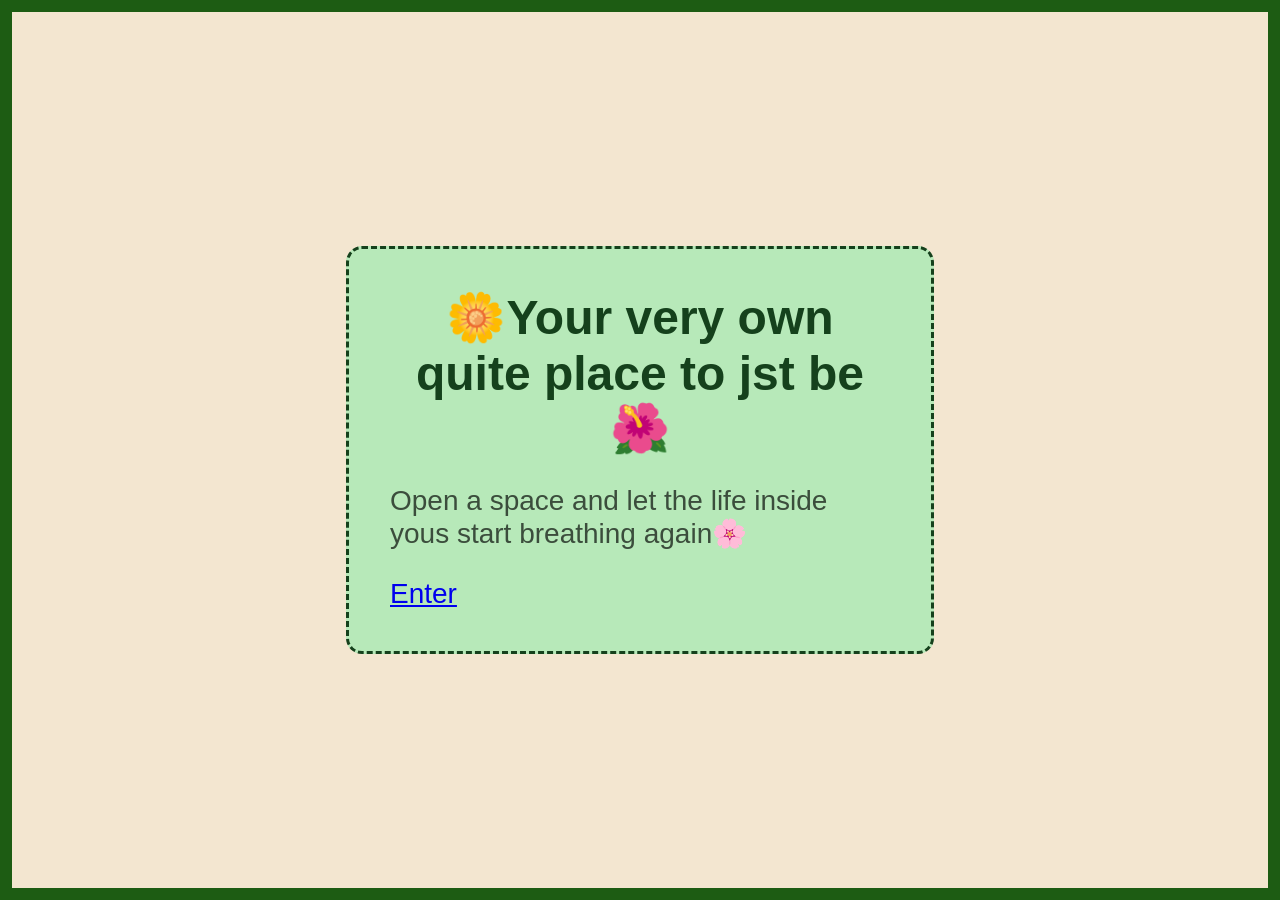
<file: index.html>
<!doctype html>
<html lang="en">
<head>
    <meta charset="UTF-8">
    <title> a digital journal space🌿🌸</title>
    <link rel="stylesheet" href="style.css">
</head>
<body>
    <div class="the-thorny-vines"></div>
    <main class="the-like-page-intro">
        <h1>🌼Your very own quite place to jst be🌺</h1>
        <p class="intro-subtext">Open a space and let the life inside yous start breathing again🌸</p>
<a href="journaling.html" class="the-enetring-butn">Enter</a>
    </main>
</body>
</html>
</file>
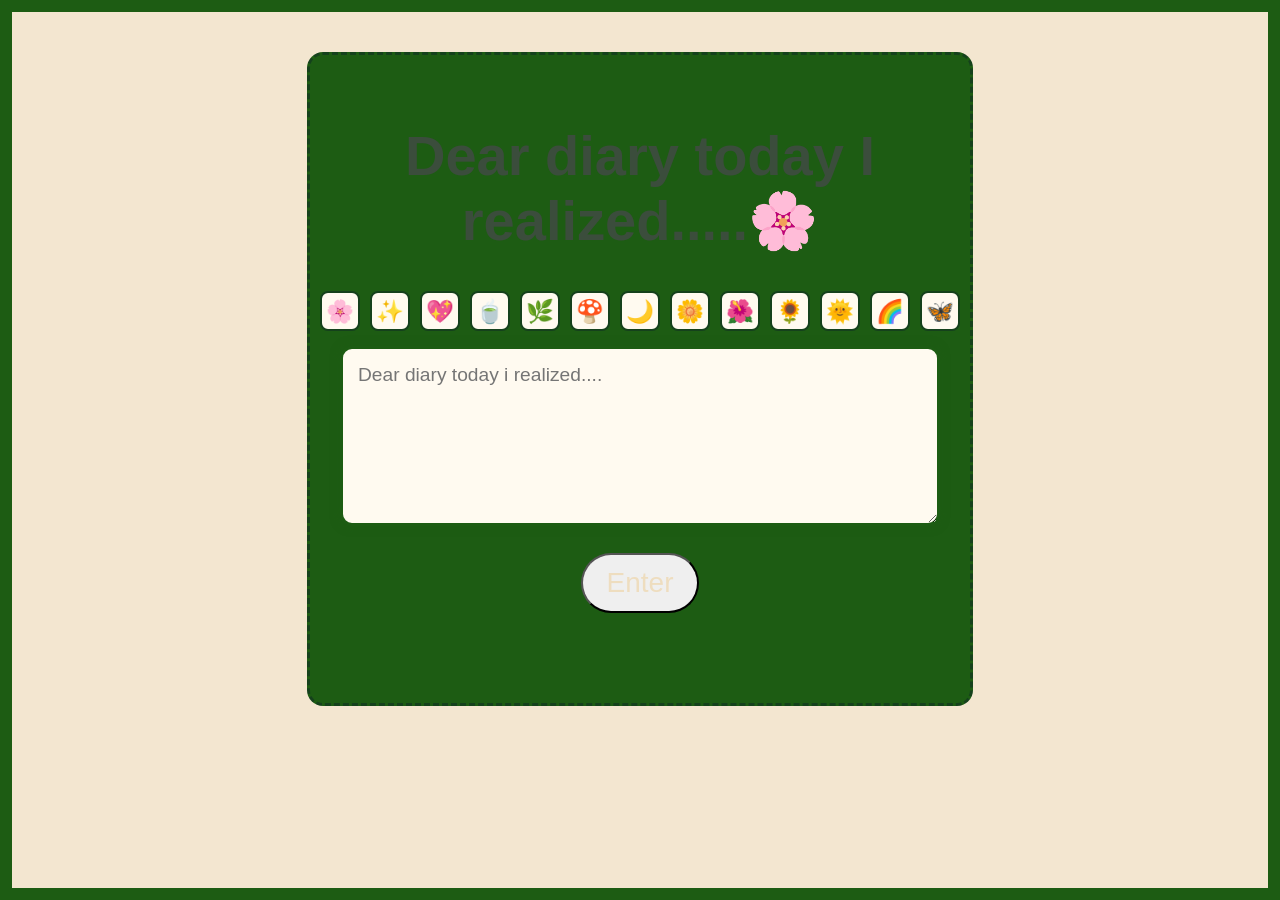
<file: journaling.html>
<!doctype HTML>
<html lang="en">
<head>
    <meta charset="UTF-8">
    <meta name="viewport" content="width=device-width, initial-scale=1.0">
    <title>Da pages:D</title>
    <link rel="stylesheet" href="style.css">
</head>
<body>
    <div class="the-thorny-vines">
        <div class="the-journaling-buton-idk">
            <h1>Dear diary today I realized.....🌸</h1>
<div class="the-emoji-adder">
    <button type="button"  class="the-emoji-butn">🌸</button>
    <button type="button" class="the-emoji-butn">✨</button>
    <button type="button" class="the-emoji-butn">💖</button>
    <button type="button" class="the-emoji-butn">🍵</button>
    <button type="button" class="the-emoji-butn">🌿</button>
    <button type="button" class="the-emoji-butn">🍄</button>
    <button type="button" class="the-emoji-butn">🌙</button>   
    <button type="button" class="the-emoji-butn">🌼</button>
    <button type="button" class="the-emoji-butn">🌺</button>
    <button type="button" class="the-emoji-butn">🌻</button>
    <button type="button" class="the-emoji-butn">🌞</button>
    <button type="button" class="the-emoji-butn">🌈</button>
    <button type="button" class="the-emoji-butn">🦋</button>
    </div>       
            <textarea class="the-writing-corner" placeholder="Dear diary today i realized...."></textarea>
<button class="the-entering-butn" id="the-entering-butn">Enter</button> 
<div class="the-list-entries"></div>
        </div>
    </div>
    <script src="script.js"></script>
</body>
</html>
</file>
<file: style.css>
body {
    margin: 0;
    display: flex;
    flex-direction: column;
    align-items: center;
    justify-content: center;
    min-height: 100vh;
    background-color: #f3e6d0;
    color: #3b4d3c;
    cursor: url("data:image/svg+xml;utf8,<svg xmlns='http://www.w3.org/2000/svg' width='32' height='32' style='font-size: 24px;'><text y='24'>🌸</text></svg>"), auto;
    font-family: 'Caveat', cursive , sans-serif;
    font-size: 1.75rem;

}
.the-like-page-intro {
    background-color: #b7e9b9;
    border: 3px dashed #15411c;
    border-radius: 16px;
    padding: 41px;
    max-width: 500px;
}
.the-thorny-vines {
    position: fixed;
    top: 0;
    left: 0;
    width: 100%;
    height: 100%;
    pointer-events: none;
    border: 12px solid #1d5c13;
    box-sizing: border-box;
}
.the-like-page-intro h1 {
    font-size: 3rem;
    color: #15411c;
    margin-top: 0;
    margin-bottom: 20px;
    text-align: center;
}
.the-entering-butn {
    display: inline-block;
    padding: 12px 24px;
    font-size: 1.75rem;
    color: #eeddbf;
    border-radius: 30px;
    text-decoration: none;
    text-align: center;
    transition: background-color 0.3s, color 0.3s;
    cursor: url("data:image/svg+xml;utf8,<svg xmlns='http://www.w3.org/2000/svg' width='32' height='32' style=' font-size: 24px;'><text y='24'>🌸</text></svg>")
}
.the-entering-butn:hover {
    background-color: #1d5c13;
    transform: translateY(-2px);
} 
.the-journaling-buton-idk {
   background-color: #1d5c13;
   border: 3px dashed #15411c;
   border-radius: 16px;
   padding: 30px; 
   max-width: 600px;
   width: 90%;
   margin: 40px auto;
   text-align: center;
   pointer-events: auto;
}
.the-emoji-adder {
    display: flex;
    justify-content: center;
    gap: 10px;
    margin-bottom: 15px;
}
.the-emoji-butn {
    display: flex;
    align-items: center;
    justify-content: center;
    background-color: #fffaf0;
    border: 2px solid #15411c;
    border-radius: 8px;
    width: 40px;
    height: 40px;
    font-size: 1.4rem;
    transition: transform 0.2s ease, background-color 0.2s ease;
    cursor: url("data:image/svg+xml;utf8,<svg xmlns='https://www.w3.org/2000/svg' width='32' height='32' style='font-size: 24px;'><text y='24'>🌸</text></svg>"), auto; 
}
.the-emoji-butn:hover {
    transform: scale(1.15);
    background-color: #e0f2e9;
    border-color: #1d5c12;
}
.the-writing-corner {
    width: 100%;
    height: 180px;
    background-color: #fffaf0;
    border: 3px solid #15411c;
    border-radius: 12px;
    padding: 15px;
    font-family: inherit;
    font-size: 1.2rem;
    color: #15411c;
    resize: vertical;
    box-sizing: border-box;
    margin-bottom: 20px;
    outline: none;
    border-color: #1d5c13;
    box-shadow: 0 0 10px rgba(29, 92, 19, 0.5);
}
.the-list-entries {
    width: 90%;
    max-width: 600px;
    margin: 20px auto 40px auto;
    display: flex;
    flex-direction: column;
    gap: 15px;
    pointer-events: auto;
}
.journal-entry-card{
    background-color: #fffaf0;
    border: 3px solid #15411c;
    border-radius: 12px;
    padding: 20px;
    font-family: 'Caveat' , cursive , sans-serif;
    font-size: 1.2rem;
    max-height: 85vh; 
    overflow-y: auto;
    color: #15411c;
    box-shadow: 0 4px 12px rgba(21, 65, 28, 0.2);
    white-space: pre-wrap;
    word-break: break-word;
}
</file>
